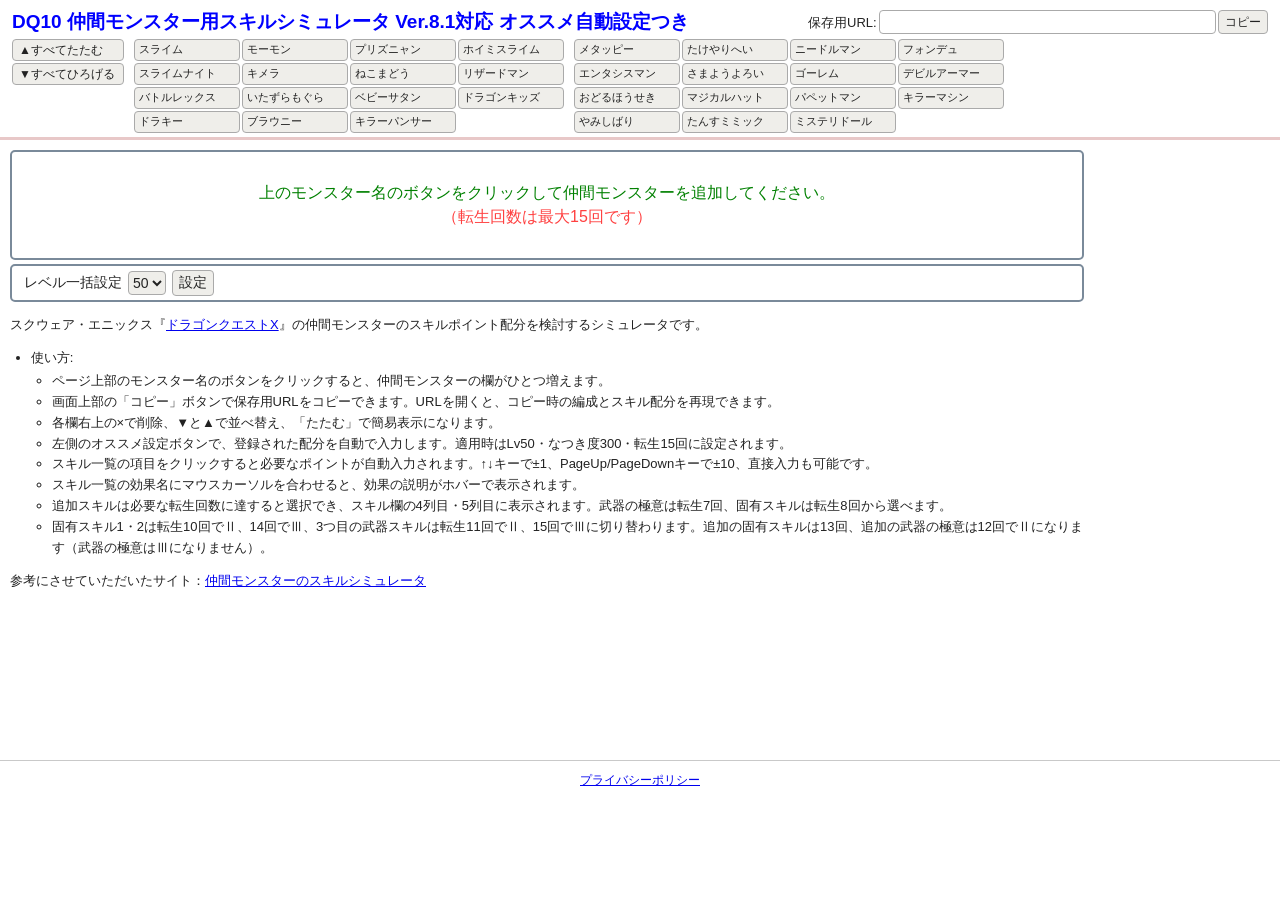
<file: index.html>
<!DOCTYPE html>
<html lang="ja">
<head>
<meta charset="utf-8">
<meta name="viewport" content="width=device-width, initial-scale=1, viewport-fit=cover">
<meta name="description" content="ドラゴンクエストXの仲間モンスター向けスキルシミュレータ。スキル配分やおすすめ構成を簡単に試せます。">
<meta property="og:title" content="DQ10 仲間モンスター用スキルシミュレータ Ver.8.1対応 オススメ自動設定つき">
<meta property="og:description" content="仲間モンスターのスキル配分を簡単に検討できるシミュレータです。おすすめ設定や共有URLにも対応しています。">
<meta property="og:type" content="website">
<meta name="theme-color" content="#ff8c1a">
<title>DQ10 仲間モンスター用スキルシミュレータ Ver.8.1対応 オススメ自動設定つき</title>
<style>
:root{
  --c-bg:#fff; --c-text:#222; --c-muted:#888; --c-title:#0000ff; --c-link:#0000ee;
  --c-guide:#008000; --c-notice:#ff4040; --c-panel:#7a8a9a; --c-rule:#e8c8c8;
  --c-btn:#efeeea; --c-btn-b:#aaa; --c-hair:#c9c9c9; --c-active:#b00020;
  --fs:14px; --sp-xs:2px; --sp-sm:4px; --sp-md:10px; --sp-lg:12px;
  --side:176px; --pal-w:106px; --skill-w:210px; --left-w:136px;
  color-scheme:light;
  box-sizing:border-box;
  padding-top:env(safe-area-inset-top,0px); padding-bottom:env(safe-area-inset-bottom,0px);
}
@media (prefers-color-scheme:dark){
  :root:not([data-theme="light"]){
    --c-bg:#16181b; --c-text:#e6e6e6; --c-muted:#8a8f96; --c-title:#8ab4ff; --c-link:#8ab4ff;
    --c-guide:#5fd068; --c-notice:#ff7b7b; --c-panel:#5d6b7a; --c-rule:#5a3f3f;
    --c-btn:#2a2d31; --c-btn-b:#555; --c-hair:#3a3d41; --c-active:#ff9aa8; color-scheme:dark;
  }
}
*{box-sizing:border-box}
html{scroll-padding-top:env(safe-area-inset-top,0px)}
body{margin:0;background:var(--c-bg);color:var(--c-text);font:var(--fs)/1.5 "Meiryo","Yu Gothic UI","Hiragino Sans","Noto Sans JP",sans-serif}
a{color:var(--c-link)}
button,select,input{font:inherit;color:inherit}
button,select,input{background:var(--c-btn);border:1px solid var(--c-btn-b);border-radius:4px}
button{cursor:pointer;padding:0 6px}
button:hover{filter:brightness(.95)}
:focus-visible{outline:3px solid #3b82f6;outline-offset:1px}

/* header */
header{border-bottom:3px solid var(--c-rule);padding:var(--sp-md) var(--sp-lg) var(--sp-sm)}
.h-top{display:flex;justify-content:space-between;align-items:center;gap:var(--sp-md)}
h1{margin:0;font-size:19px;line-height:1.3;color:var(--c-title)}
.url{display:flex;align-items:center;gap:var(--sp-xs);font-size:13px;flex:0 1 460px;min-width:0}
.url label{white-space:nowrap}
.url input{flex:1;min-width:0;height:24px;padding:0 4px;background:var(--c-bg);font-size:12px}
.url button{height:24px;font-size:12px;white-space:nowrap}
.nav{display:flex;gap:var(--sp-md);margin-top:var(--sp-sm);flex-wrap:wrap;align-items:flex-start}
.ctl{display:flex;flex-direction:column;gap:var(--sp-xs)}
.ctl button{width:112px;height:22px;text-align:left;white-space:nowrap;font-size:12px}
.grp{display:grid;grid-template-columns:repeat(4,var(--pal-w));gap:var(--sp-xs)}
.grp button{height:22px;text-align:left;padding:0 4px;overflow:hidden;white-space:nowrap;font-size:11px}

/* layout */
.wrap{display:flex;gap:var(--sp-md);padding:var(--sp-md);align-items:flex-start}
main{flex:1;min-width:0}
aside{width:var(--side);min-height:600px;flex:none;align-self:stretch;position:sticky;top:12px}
.panel{border:2px solid var(--c-panel);border-radius:5px;margin-bottom:var(--sp-sm);background:var(--c-bg)}

/* empty / bulk */
.empty{min-height:110px;display:flex;flex-direction:column;justify-content:center;align-items:center;text-align:center;padding:var(--sp-md)}
.empty .g{color:var(--c-guide);font-size:16px}
.empty .n{color:var(--c-notice);font-size:16px}
.bulk{padding:4px 12px;display:flex;align-items:center;gap:6px}
.bulk select{height:24px}
.bulk button{height:26px}

/* card */
.card-h{display:flex;align-items:center;gap:8px;padding:4px 8px;flex-wrap:wrap}
.card-h .ttl{font-size:18px;font-weight:700;margin-right:auto;white-space:nowrap}
.card-h label{white-space:nowrap;font-size:13px}
.card-h select,.card-h input{height:24px;font-size:13px}
.card-h select{max-width:110px}
.card-h .nm{width:110px;padding:0 4px;background:var(--c-bg)}
.ib{width:24px;height:24px;padding:0;text-align:center;line-height:1;font-size:12px}
.card-h .ib:last-child{margin-left:auto}
.body{display:flex;padding:0 8px 4px;gap:0}
.left{width:var(--left-w);flex:none;padding:2px 8px 4px 0;border-right:1px solid var(--c-hair);text-align:center;font-size:13px;line-height:1.45}
.left select{height:24px;font-size:13px}
.left .sp{font-size:18px;font-weight:700}
.left input[type=number]{width:52px;height:24px;text-align:right;font-size:13px}
.rec-label{margin-top:10px;font-weight:700}
.rec-list{display:flex;flex-direction:column;gap:4px;margin-top:4px}
.rec{display:block;width:100%;min-height:32px;padding:4px;border:0;border-radius:6px;background:linear-gradient(#ff9a1f,#ff6a00);color:#fff;font-weight:700;font-size:12px;line-height:1.35;white-space:normal;box-shadow:0 2px 0 #b84800;text-shadow:0 1px 0 rgba(0,0,0,.25)}
.rec:hover{filter:brightness(1.08)}
.rec:active{transform:translateY(1px);box-shadow:0 1px 0 #b84800}
.skills{display:flex;flex-wrap:nowrap;overflow-x:auto;flex:1;min-width:0}
.line{flex:1 1 0;min-width:168px;padding:2px 6px}
.line.ph{color:var(--c-muted);text-align:center;background:var(--c-btn);border-radius:4px;opacity:.75}
.line.ph h3{color:var(--c-muted)}
.line.ph p{font-size:12px;margin:10px 4px}
.line h3{margin:0;text-align:center;font-size:15px;line-height:1.4;white-space:nowrap;overflow:hidden;text-overflow:ellipsis}
.line .st{display:flex;justify-content:center;gap:4px;margin:2px 0}
.line input{width:56px;height:24px;text-align:right;font-size:13px}
.line .rs{width:28px;height:24px;padding:0;font-size:13px}
.rows{list-style:none;margin:0;padding:0}
.rows li{display:flex;align-items:flex-start;gap:6px;min-height:21px;line-height:1.35;color:var(--c-muted);cursor:pointer;font-size:11px}
.rows li span{min-width:0}
.rows li:hover{background:var(--c-btn)}
.rows li b{width:20px;text-align:right;font-weight:400;flex:none}
.rows li.on{color:var(--c-text);font-weight:700}
.rows li.data-missing{line-height:1.4;color:var(--c-notice);cursor:default}
.rows li.on b{color:var(--c-active)}
.card.fold .rows,.card.fold .rec{display:none}
.card.fold .rec-label{display:none}
.card.fold .line{padding-bottom:0}

/* description */
.desc{font-size:13px;line-height:1.6;margin-top:var(--sp-md)}
.desc ul{margin:2px 0;padding-left:1.6em}

/* toast and tooltip */
.toast{position:fixed;right:16px;bottom:16px;max-width:min(360px,calc(100vw - 32px));padding:10px 14px;border-radius:10px;border:1px solid rgba(0,0,0,.12);background:rgba(34,34,34,.94);color:#fff;box-shadow:0 10px 28px rgba(0,0,0,.18);font-size:13px;line-height:1.5;opacity:0;transform:translateY(10px);pointer-events:none;transition:opacity .2s ease,transform .2s ease;z-index:2000}
.toast.show{opacity:1;transform:translateY(0)}
.skill-tooltip{position:fixed;left:0;top:0;max-width:280px;padding:8px 10px;border-radius:8px;border:1px solid rgba(0,0,0,.12);background:rgba(30,34,42,.96);color:#fff;box-shadow:0 12px 24px rgba(0,0,0,.2);font-size:12px;line-height:1.5;white-space:pre-line;opacity:0;transform:translateY(4px);pointer-events:none;transition:opacity .15s ease,transform .15s ease;z-index:2001}
.skill-tooltip.show{opacity:1;transform:translateY(0)}
footer{padding:var(--sp-md);border-top:1px solid var(--c-hair);text-align:center;font-size:12px}

@media (max-width:1000px){
  :root{--fs:14px}
  .h-top{flex-wrap:wrap}
  .url{flex-basis:100%}
  .wrap{flex-direction:column}
  aside{display:none}
  .body{flex-direction:column}
  .left{width:100%;border-right:0;border-bottom:1px solid var(--c-hair);padding-bottom:6px}
  .skills{flex-wrap:wrap;overflow-x:visible}
  .line{flex:1 1 100%}
  .card-h .nm{width:100px}
  .grp{grid-template-columns:repeat(auto-fill,minmax(96px,1fr));width:100%}
  .ctl{flex-direction:row;width:100%}
  .ctl button{width:auto;flex:1}
}
@media (prefers-reduced-motion:reduce){*{transition:none!important}}
</style>
<script async src="https://pagead2.googlesyndication.com/pagead/js/adsbygoogle.js?client=ca-pub-4435463636302114"
     crossorigin="anonymous"></script>
</head>
<body>
<header>
  <div class="h-top">
    <h1>DQ10 仲間モンスター用スキルシミュレータ Ver.8.1対応 オススメ自動設定つき</h1>
    <div class="url"><label for="u">保存用URL:</label><input id="u" readonly><button id="copy-url" type="button">コピー</button></div>
  </div>
  <div class="nav">
    <div class="ctl"><button id="foldAll" type="button">▲すべてたたむ</button><button id="openAll" type="button">▼すべてひろげる</button></div>
    <div class="grp" id="g1"></div>
    <div class="grp" id="g2"></div>
  </div>
</header>

<div class="wrap">
<main>
  <div id="cards"></div>
  <div class="panel empty" id="empty">
    <div class="g">上のモンスター名のボタンをクリックして仲間モンスターを追加してください。</div>
    <div class="n">（転生回数は最大15回です）</div>
  </div>
  <div class="panel bulk"><label for="bl">レベル一括設定</label><select id="bl"></select><button id="bs" type="button">設定</button></div>
  <div class="desc">
    <p>スクウェア・エニックス『<a href="https://www.dqx.jp/" target="_blank" rel="noopener noreferrer">ドラゴンクエストX</a>』の仲間モンスターのスキルポイント配分を検討するシミュレータです。</p>
    <ul>
      <li>使い方:
        <ul>
          <li>ページ上部のモンスター名のボタンをクリックすると、仲間モンスターの欄がひとつ増えます。</li>
          <li>画面上部の「コピー」ボタンで保存用URLをコピーできます。URLを開くと、コピー時の編成とスキル配分を再現できます。</li>
          <li>各欄右上の×で削除、▼と▲で並べ替え、「たたむ」で簡易表示になります。</li>
          <li>左側のオススメ設定ボタンで、登録された配分を自動で入力します。適用時はLv50・なつき度300・転生15回に設定されます。</li>
          <li>スキル一覧の項目をクリックすると必要なポイントが自動入力されます。↑↓キーで±1、PageUp/PageDownキーで±10、直接入力も可能です。</li>
          <li>スキル一覧の効果名にマウスカーソルを合わせると、効果の説明がホバーで表示されます。</li>
          <li>追加スキルは必要な転生回数に達すると選択でき、スキル欄の4列目・5列目に表示されます。武器の極意は転生7回、固有スキルは転生8回から選べます。</li>
          <li>固有スキル1・2は転生10回でⅡ、14回でⅢ、3つ目の武器スキルは転生11回でⅡ、15回でⅢに切り替わります。追加の固有スキルは13回、追加の武器の極意は12回でⅡになります（武器の極意はⅢになりません）。</li>
        </ul>
      </li>
    </ul>
    <p>参考にさせていただいたサイト：<a href="https://dq10.cpro.jp/monster" target="_blank" rel="noopener noreferrer">仲間モンスターのスキルシミュレータ</a></p>
  </div>
</main>
<aside aria-hidden="true"></aside>
</div>
<footer><a href="./privacy-policy.html">プライバシーポリシー</a></footer>
<div id="toast" class="toast" aria-live="polite" aria-atomic="true"></div>
<div id="skill-tooltip" class="skill-tooltip" role="tooltip" aria-hidden="true"></div>

<script src="./src/simulator.js"></script>

</body>
</html>
</file>
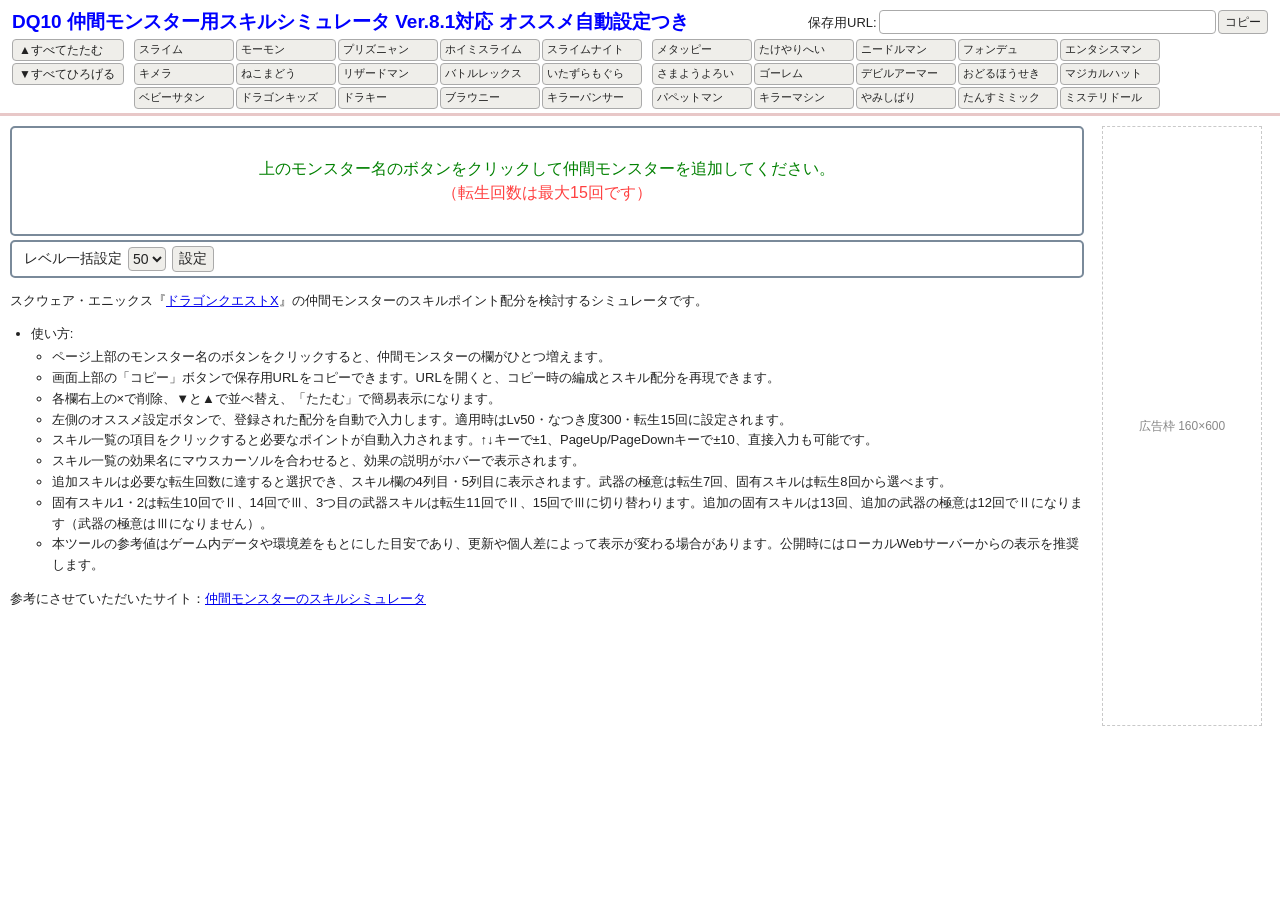
<file: DQ10 仲間モンスター用スキルシミュレータ Ver.8.1対応 オススメ自動設定つき.html>
<!DOCTYPE html>
<html lang="ja">
<head>
<meta charset="utf-8">
<meta name="viewport" content="width=device-width, initial-scale=1, viewport-fit=cover">
<meta name="description" content="ドラゴンクエストXの仲間モンスター向けスキルシミュレータ。スキル配分やおすすめ構成を簡単に試せます。">
<meta property="og:title" content="DQ10 仲間モンスター用スキルシミュレータ Ver.8.1対応 オススメ自動設定つき">
<meta property="og:description" content="仲間モンスターのスキル配分を簡単に検討できるシミュレータです。おすすめ設定や共有URLにも対応しています。">
<meta property="og:type" content="website">
<meta name="theme-color" content="#ff8c1a">
<title>DQ10 仲間モンスター用スキルシミュレータ Ver.8.1対応 オススメ自動設定つき</title>
<style>
:root{
  --c-bg:#fff; --c-text:#222; --c-muted:#888; --c-title:#0000ff; --c-link:#0000ee;
  --c-guide:#008000; --c-notice:#ff4040; --c-panel:#7a8a9a; --c-rule:#e8c8c8;
  --c-btn:#efeeea; --c-btn-b:#aaa; --c-hair:#c9c9c9; --c-active:#b00020;
  --fs:14px; --sp-xs:2px; --sp-sm:4px; --sp-md:10px; --sp-lg:12px;
  --side:176px; --pal-w:100px; --skill-w:210px; --left-w:136px;
  color-scheme:light;
  box-sizing:border-box;
  padding-top:env(safe-area-inset-top,0px); padding-bottom:env(safe-area-inset-bottom,0px);
}
@media (prefers-color-scheme:dark){
  :root:not([data-theme="light"]){
    --c-bg:#16181b; --c-text:#e6e6e6; --c-muted:#8a8f96; --c-title:#8ab4ff; --c-link:#8ab4ff;
    --c-guide:#5fd068; --c-notice:#ff7b7b; --c-panel:#5d6b7a; --c-rule:#5a3f3f;
    --c-btn:#2a2d31; --c-btn-b:#555; --c-hair:#3a3d41; --c-active:#ff9aa8; color-scheme:dark;
  }
}
*{box-sizing:border-box}
html{scroll-padding-top:env(safe-area-inset-top,0px)}
body{margin:0;background:var(--c-bg);color:var(--c-text);font:var(--fs)/1.5 "Meiryo","Yu Gothic UI","Hiragino Sans","Noto Sans JP",sans-serif}
a{color:var(--c-link)}
button,select,input{font:inherit;color:inherit}
button,select,input{background:var(--c-btn);border:1px solid var(--c-btn-b);border-radius:4px}
button{cursor:pointer;padding:0 6px}
button:hover{filter:brightness(.95)}
:focus-visible{outline:3px solid #3b82f6;outline-offset:1px}

/* header */
header{border-bottom:3px solid var(--c-rule);padding:var(--sp-md) var(--sp-lg) var(--sp-sm)}
.h-top{display:flex;justify-content:space-between;align-items:center;gap:var(--sp-md)}
h1{margin:0;font-size:19px;line-height:1.3;color:var(--c-title)}
.url{display:flex;align-items:center;gap:var(--sp-xs);font-size:13px;flex:0 1 460px;min-width:0}
.url label{white-space:nowrap}
.url input{flex:1;min-width:0;height:24px;padding:0 4px;background:var(--c-bg);font-size:12px}
.url button{height:24px;font-size:12px;white-space:nowrap}
.nav{display:flex;gap:var(--sp-md);margin-top:var(--sp-sm);flex-wrap:wrap;align-items:flex-start}
.ctl{display:flex;flex-direction:column;gap:var(--sp-xs)}
.ctl button{width:112px;height:22px;text-align:left;white-space:nowrap;font-size:12px}
.grp{display:grid;grid-template-columns:repeat(5,var(--pal-w));gap:var(--sp-xs)}
.grp button{height:22px;text-align:left;padding:0 4px;overflow:hidden;white-space:nowrap;font-size:11px}

/* layout */
.wrap{display:flex;gap:var(--sp-md);padding:var(--sp-md);align-items:flex-start}
main{flex:1;min-width:0}
aside{width:var(--side);flex:none;align-self:stretch}
.ad{position:sticky;top:12px;width:160px;height:600px;margin:0 auto;border:1px dashed var(--c-hair);display:flex;align-items:center;justify-content:center;color:var(--c-muted);font-size:12px}
.panel{border:2px solid var(--c-panel);border-radius:5px;margin-bottom:var(--sp-sm);background:var(--c-bg)}

/* empty / bulk */
.empty{min-height:110px;display:flex;flex-direction:column;justify-content:center;align-items:center;text-align:center;padding:var(--sp-md)}
.empty .g{color:var(--c-guide);font-size:16px}
.empty .n{color:var(--c-notice);font-size:16px}
.bulk{padding:4px 12px;display:flex;align-items:center;gap:6px}
.bulk select{height:24px}
.bulk button{height:26px}

/* card */
.card-h{display:flex;align-items:center;gap:8px;padding:4px 8px;flex-wrap:wrap}
.card-h .ttl{font-size:18px;font-weight:700;margin-right:auto;white-space:nowrap}
.card-h label{white-space:nowrap;font-size:13px}
.card-h select,.card-h input{height:24px;font-size:13px}
.card-h select{max-width:110px}
.card-h .nm{width:110px;padding:0 4px;background:var(--c-bg)}
.ib{width:24px;height:24px;padding:0;text-align:center;line-height:1;font-size:12px}
.card-h .ib:last-child{margin-left:auto}
.body{display:flex;padding:0 8px 4px;gap:0}
.left{width:var(--left-w);flex:none;padding:2px 8px 4px 0;border-right:1px solid var(--c-hair);text-align:center;font-size:13px;line-height:1.45}
.left select{height:24px;font-size:13px}
.left .sp{font-size:18px;font-weight:700}
.left input[type=number]{width:52px;height:24px;text-align:right;font-size:13px}
.rec-label{margin-top:10px;font-weight:700}
.rec-list{display:flex;flex-direction:column;gap:4px;margin-top:4px}
.rec{display:block;width:100%;min-height:32px;padding:4px;border:0;border-radius:6px;background:linear-gradient(#ff9a1f,#ff6a00);color:#fff;font-weight:700;font-size:12px;line-height:1.35;white-space:normal;box-shadow:0 2px 0 #b84800;text-shadow:0 1px 0 rgba(0,0,0,.25)}
.rec:hover{filter:brightness(1.08)}
.rec:active{transform:translateY(1px);box-shadow:0 1px 0 #b84800}
.skills{display:flex;flex-wrap:nowrap;overflow-x:auto;flex:1;min-width:0}
.line{flex:1 1 0;min-width:168px;padding:2px 6px}
.line.ph{color:var(--c-muted);text-align:center;background:var(--c-btn);border-radius:4px;opacity:.75}
.line.ph h3{color:var(--c-muted)}
.line.ph p{font-size:12px;margin:10px 4px}
.line h3{margin:0;text-align:center;font-size:15px;line-height:1.4;white-space:nowrap;overflow:hidden;text-overflow:ellipsis}
.line .st{display:flex;justify-content:center;gap:4px;margin:2px 0}
.line input{width:56px;height:24px;text-align:right;font-size:13px}
.line .rs{width:28px;height:24px;padding:0;font-size:13px}
.rows{list-style:none;margin:0;padding:0}
.rows li{display:flex;align-items:flex-start;gap:6px;min-height:21px;line-height:1.35;color:var(--c-muted);cursor:pointer;font-size:11px}
.rows li span{min-width:0}
.rows li:hover{background:var(--c-btn)}
.rows li b{width:20px;text-align:right;font-weight:400;flex:none}
.rows li.on{color:var(--c-text);font-weight:700}
.rows li.data-missing{line-height:1.4;color:var(--c-notice);cursor:default}
.rows li.on b{color:var(--c-active)}
.card.fold .rows,.card.fold .rec{display:none}
.card.fold .rec-label{display:none}
.card.fold .line{padding-bottom:0}

/* description */
.desc{font-size:13px;line-height:1.6;margin-top:var(--sp-md)}
.desc ul{margin:2px 0;padding-left:1.6em}

/* toast and tooltip */
.toast{position:fixed;right:16px;bottom:16px;max-width:min(360px,calc(100vw - 32px));padding:10px 14px;border-radius:10px;border:1px solid rgba(0,0,0,.12);background:rgba(34,34,34,.94);color:#fff;box-shadow:0 10px 28px rgba(0,0,0,.18);font-size:13px;line-height:1.5;opacity:0;transform:translateY(10px);pointer-events:none;transition:opacity .2s ease,transform .2s ease;z-index:2000}
.toast.show{opacity:1;transform:translateY(0)}
.skill-tooltip{position:fixed;left:0;top:0;max-width:280px;padding:8px 10px;border-radius:8px;border:1px solid rgba(0,0,0,.12);background:rgba(30,34,42,.96);color:#fff;box-shadow:0 12px 24px rgba(0,0,0,.2);font-size:12px;line-height:1.5;white-space:pre-line;opacity:0;transform:translateY(4px);pointer-events:none;transition:opacity .15s ease,transform .15s ease;z-index:2001}
.skill-tooltip.show{opacity:1;transform:translateY(0)}

@media (max-width:1000px){
  :root{--fs:14px}
  .h-top{flex-wrap:wrap}
  .url{flex-basis:100%}
  .wrap{flex-direction:column}
  aside{display:none}
  .body{flex-direction:column}
  .left{width:100%;border-right:0;border-bottom:1px solid var(--c-hair);padding-bottom:6px}
  .skills{flex-wrap:wrap;overflow-x:visible}
  .line{flex:1 1 100%}
  .card-h .nm{width:100px}
  .grp{grid-template-columns:repeat(auto-fill,minmax(96px,1fr));width:100%}
  .ctl{flex-direction:row;width:100%}
  .ctl button{width:auto;flex:1}
}
@media (prefers-reduced-motion:reduce){*{transition:none!important}}
</style>
</head>
<body>
<header>
  <div class="h-top">
    <h1>DQ10 仲間モンスター用スキルシミュレータ Ver.8.1対応 オススメ自動設定つき</h1>
    <div class="url"><label for="u">保存用URL:</label><input id="u" readonly><button id="copy-url" type="button">コピー</button></div>
  </div>
  <div class="nav">
    <div class="ctl"><button id="foldAll" type="button">▲すべてたたむ</button><button id="openAll" type="button">▼すべてひろげる</button></div>
    <div class="grp" id="g1"></div>
    <div class="grp" id="g2"></div>
  </div>
</header>

<div class="wrap">
<main>
  <div id="cards"></div>
  <div class="panel empty" id="empty">
    <div class="g">上のモンスター名のボタンをクリックして仲間モンスターを追加してください。</div>
    <div class="n">（転生回数は最大15回です）</div>
  </div>
  <div class="panel bulk"><label for="bl">レベル一括設定</label><select id="bl"></select><button id="bs" type="button">設定</button></div>
  <div class="desc">
    <p>スクウェア・エニックス『<a href="https://www.dqx.jp/" target="_blank" rel="noopener noreferrer">ドラゴンクエストX</a>』の仲間モンスターのスキルポイント配分を検討するシミュレータです。</p>
    <ul>
      <li>使い方:
        <ul>
          <li>ページ上部のモンスター名のボタンをクリックすると、仲間モンスターの欄がひとつ増えます。</li>
          <li>画面上部の「コピー」ボタンで保存用URLをコピーできます。URLを開くと、コピー時の編成とスキル配分を再現できます。</li>
          <li>各欄右上の×で削除、▼と▲で並べ替え、「たたむ」で簡易表示になります。</li>
          <li>左側のオススメ設定ボタンで、登録された配分を自動で入力します。適用時はLv50・なつき度300・転生15回に設定されます。</li>
          <li>スキル一覧の項目をクリックすると必要なポイントが自動入力されます。↑↓キーで±1、PageUp/PageDownキーで±10、直接入力も可能です。</li>
          <li>スキル一覧の効果名にマウスカーソルを合わせると、効果の説明がホバーで表示されます。</li>
          <li>追加スキルは必要な転生回数に達すると選択でき、スキル欄の4列目・5列目に表示されます。武器の極意は転生7回、固有スキルは転生8回から選べます。</li>
          <li>固有スキル1・2は転生10回でⅡ、14回でⅢ、3つ目の武器スキルは転生11回でⅡ、15回でⅢに切り替わります。追加の固有スキルは13回、追加の武器の極意は12回でⅡになります（武器の極意はⅢになりません）。</li>
          <li>本ツールの参考値はゲーム内データや環境差をもとにした目安であり、更新や個人差によって表示が変わる場合があります。公開時にはローカルWebサーバーからの表示を推奨します。</li>
        </ul>
      </li>
    </ul>
    <p>参考にさせていただいたサイト：<a href="https://dq10.cpro.jp/monster" target="_blank" rel="noopener noreferrer">仲間モンスターのスキルシミュレータ</a></p>
  </div>
</main>
<aside><div class="ad" aria-label="広告枠">広告枠 160×600</div></aside>
</div>
<div id="toast" class="toast" aria-live="polite" aria-atomic="true"></div>
<div id="skill-tooltip" class="skill-tooltip" role="tooltip" aria-hidden="true"></div>

<script src="./src/simulator.js"></script>

</body>
</html>
</file>
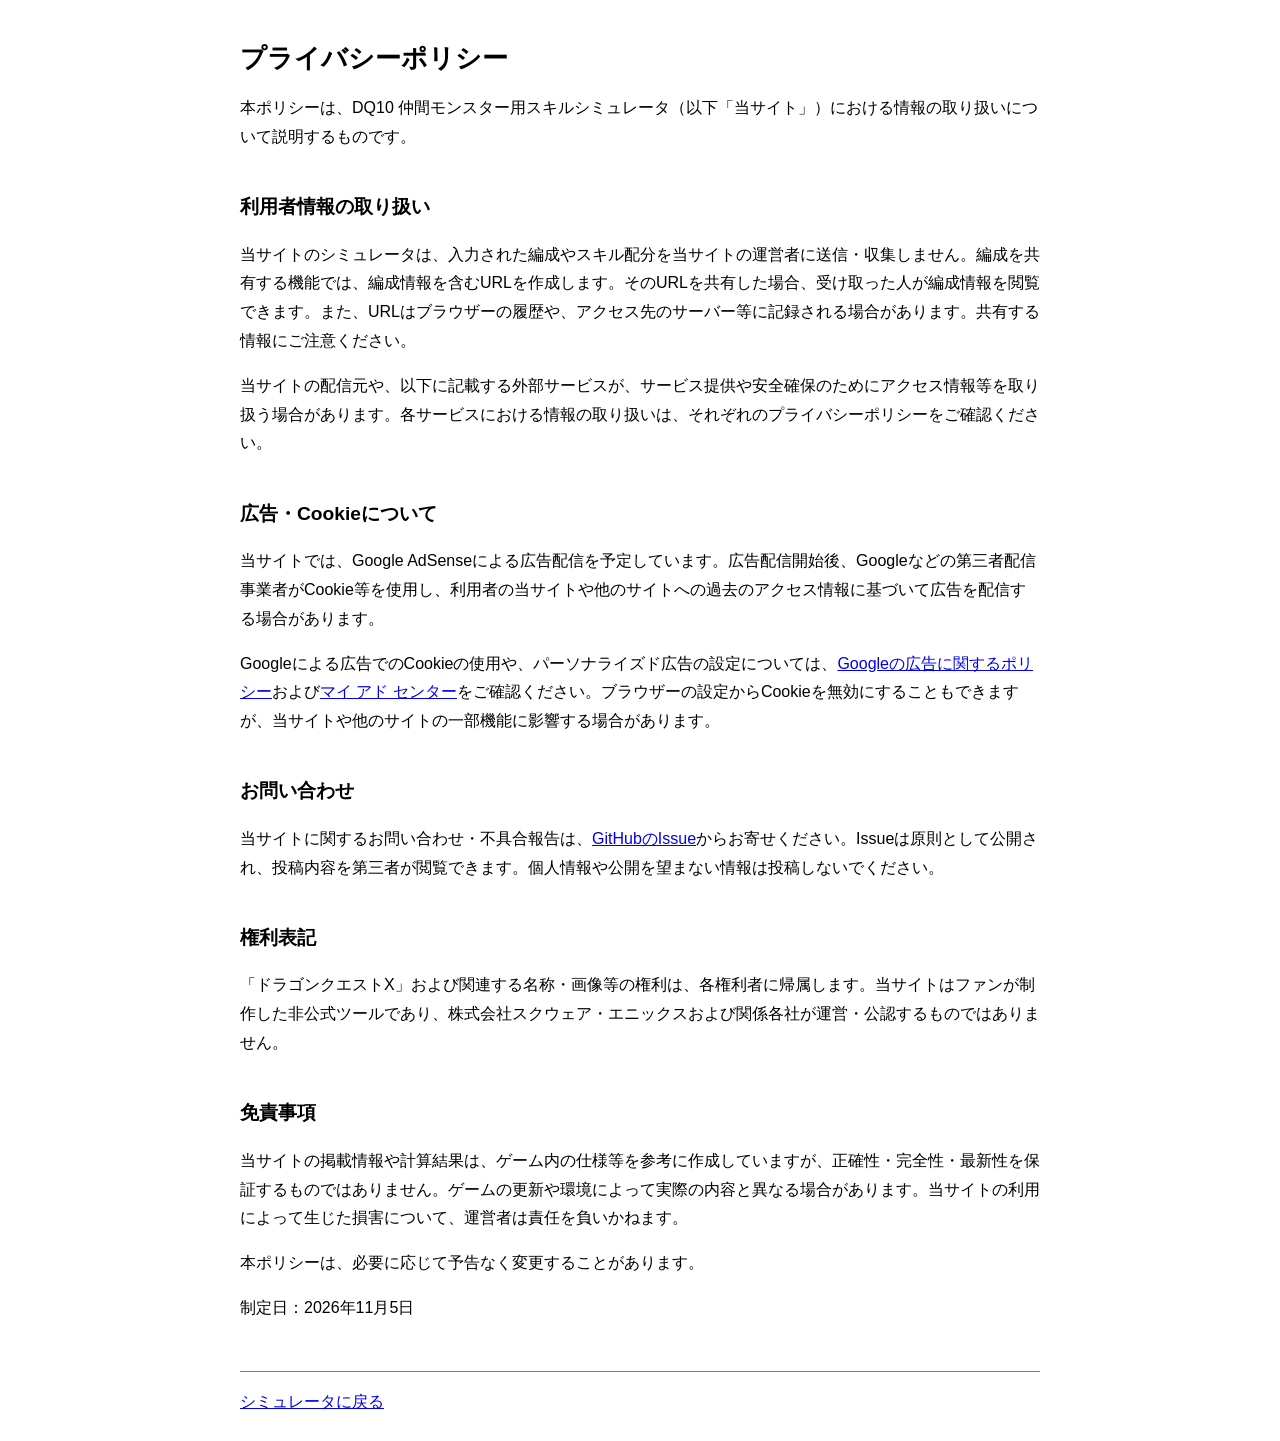
<file: privacy-policy.html>
<!DOCTYPE html>
<html lang="ja">
<head>
<meta charset="utf-8">
<meta name="viewport" content="width=device-width, initial-scale=1">
<meta name="description" content="DQ10仲間モンスター用スキルシミュレータのプライバシーポリシー、お問い合わせ先、権利表記および免責事項です。">
<meta name="theme-color" content="#ff8c1a">
<title>プライバシーポリシー | DQ10 仲間モンスター用スキルシミュレータ</title>
<style>
:root{color-scheme:light dark;font:16px/1.8 "Meiryo","Yu Gothic UI","Hiragino Sans","Noto Sans JP",sans-serif}
body{max-width:800px;margin:0 auto;padding:24px;color:CanvasText;background:Canvas}
a{color:LinkText}
h1{font-size:1.6rem;line-height:1.4}
h2{margin-top:2em;font-size:1.2rem}
footer{margin-top:3em;padding-top:1em;border-top:1px solid GrayText}
</style>
</head>
<body>
<main>
  <h1>プライバシーポリシー</h1>
  <p>本ポリシーは、DQ10 仲間モンスター用スキルシミュレータ（以下「当サイト」）における情報の取り扱いについて説明するものです。</p>

  <h2>利用者情報の取り扱い</h2>
  <p>当サイトのシミュレータは、入力された編成やスキル配分を当サイトの運営者に送信・収集しません。編成を共有する機能では、編成情報を含むURLを作成します。そのURLを共有した場合、受け取った人が編成情報を閲覧できます。また、URLはブラウザーの履歴や、アクセス先のサーバー等に記録される場合があります。共有する情報にご注意ください。</p>
  <p>当サイトの配信元や、以下に記載する外部サービスが、サービス提供や安全確保のためにアクセス情報等を取り扱う場合があります。各サービスにおける情報の取り扱いは、それぞれのプライバシーポリシーをご確認ください。</p>

  <h2>広告・Cookieについて</h2>
  <p>当サイトでは、Google AdSenseによる広告配信を予定しています。広告配信開始後、Googleなどの第三者配信事業者がCookie等を使用し、利用者の当サイトや他のサイトへの過去のアクセス情報に基づいて広告を配信する場合があります。</p>
  <p>Googleによる広告でのCookieの使用や、パーソナライズド広告の設定については、<a href="https://policies.google.com/technologies/ads?hl=ja" target="_blank" rel="noopener noreferrer">Googleの広告に関するポリシー</a>および<a href="https://myadcenter.google.com/" target="_blank" rel="noopener noreferrer">マイ アド センター</a>をご確認ください。ブラウザーの設定からCookieを無効にすることもできますが、当サイトや他のサイトの一部機能に影響する場合があります。</p>

  <h2>お問い合わせ</h2>
  <p>当サイトに関するお問い合わせ・不具合報告は、<a href="https://github.com/nakama-mons-sim/nakama-mons-sim.github.io/issues" target="_blank" rel="noopener noreferrer">GitHubのIssue</a>からお寄せください。Issueは原則として公開され、投稿内容を第三者が閲覧できます。個人情報や公開を望まない情報は投稿しないでください。</p>

  <h2>権利表記</h2>
  <p>「ドラゴンクエストX」および関連する名称・画像等の権利は、各権利者に帰属します。当サイトはファンが制作した非公式ツールであり、株式会社スクウェア・エニックスおよび関係各社が運営・公認するものではありません。</p>

  <h2>免責事項</h2>
  <p>当サイトの掲載情報や計算結果は、ゲーム内の仕様等を参考に作成していますが、正確性・完全性・最新性を保証するものではありません。ゲームの更新や環境によって実際の内容と異なる場合があります。当サイトの利用によって生じた損害について、運営者は責任を負いかねます。</p>
  <p>本ポリシーは、必要に応じて予告なく変更することがあります。</p>
  <p>制定日：2026年11月5日</p>
</main>
<footer><a href="./index.html">シミュレータに戻る</a></footer>
</body>
</html>
</file>
